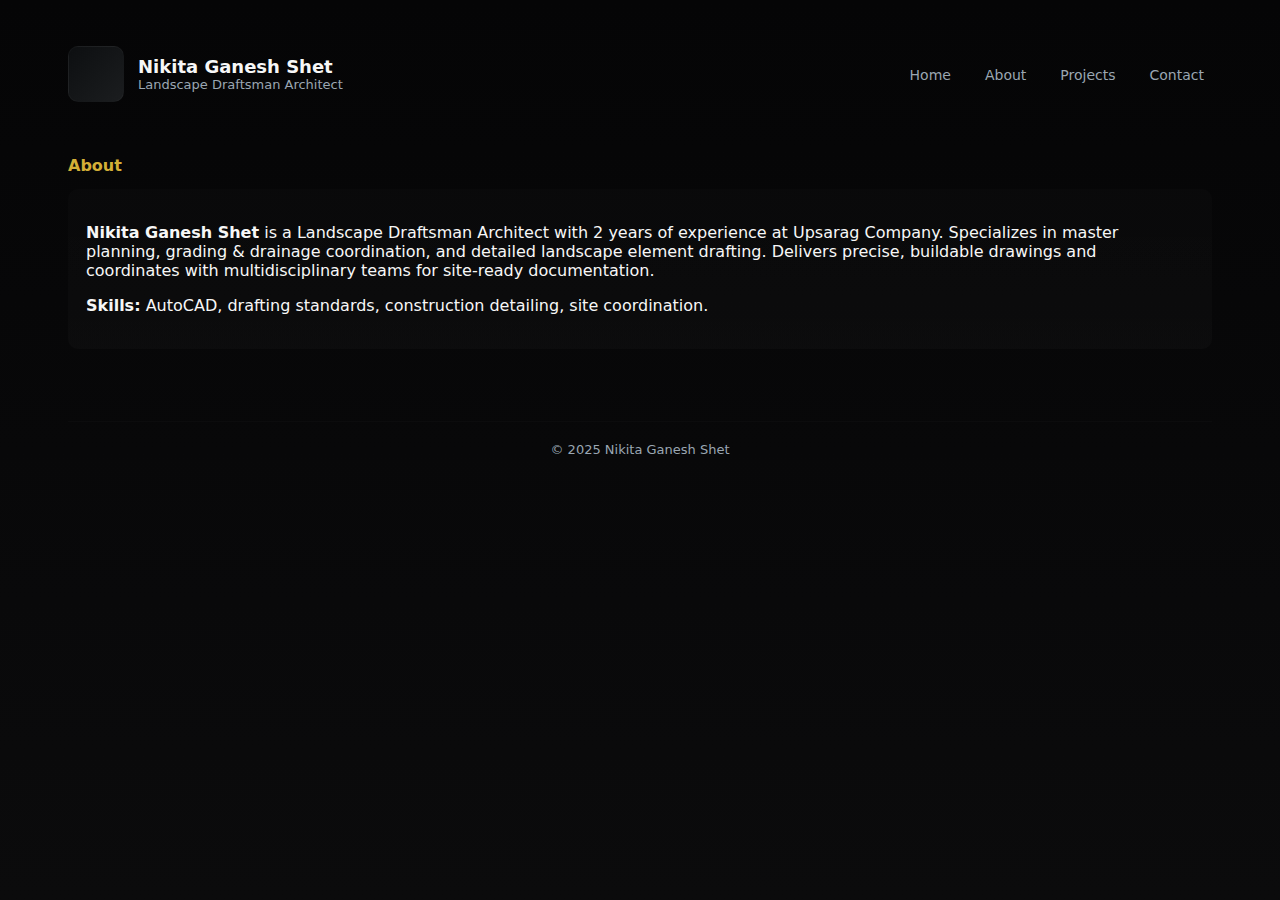
<file: about.html>
<!doctype html><html><head><meta charset="utf-8"><meta name="viewport" content="width=device-width,initial-scale=1"><title>About — Nikita</title><link rel="stylesheet" href="assets/css/style.css"></head><body>
<div class="container">
<header class="header"><div class="brand"><div class="logo"></div><div class="title"><h1>Nikita Ganesh Shet</h1><p>Landscape Draftsman Architect</p></div></div><nav class="nav"><a href="index.html">Home</a><a href="about.html">About</a><a href="projects.html">Projects</a><a href="contact.html">Contact</a></nav></header>
<section class="section"><h2>About</h2><div class="about" style="background:linear-gradient(180deg, rgba(255,255,255,0.01), rgba(255,255,255,0.02));padding:18px;border-radius:10px">
<p><strong>Nikita Ganesh Shet</strong> is a Landscape Draftsman Architect with 2 years of experience at Upsarag Company. Specializes in master planning, grading & drainage coordination, and detailed landscape element drafting. Delivers precise, buildable drawings and coordinates with multidisciplinary teams for site-ready documentation.</p>
<p style="margin-top:10px"><strong>Skills:</strong> AutoCAD, drafting standards, construction detailing, site coordination.</p>
</div></section>
<div class="footer">© 2025 Nikita Ganesh Shet</div></div></body></html>
</file>
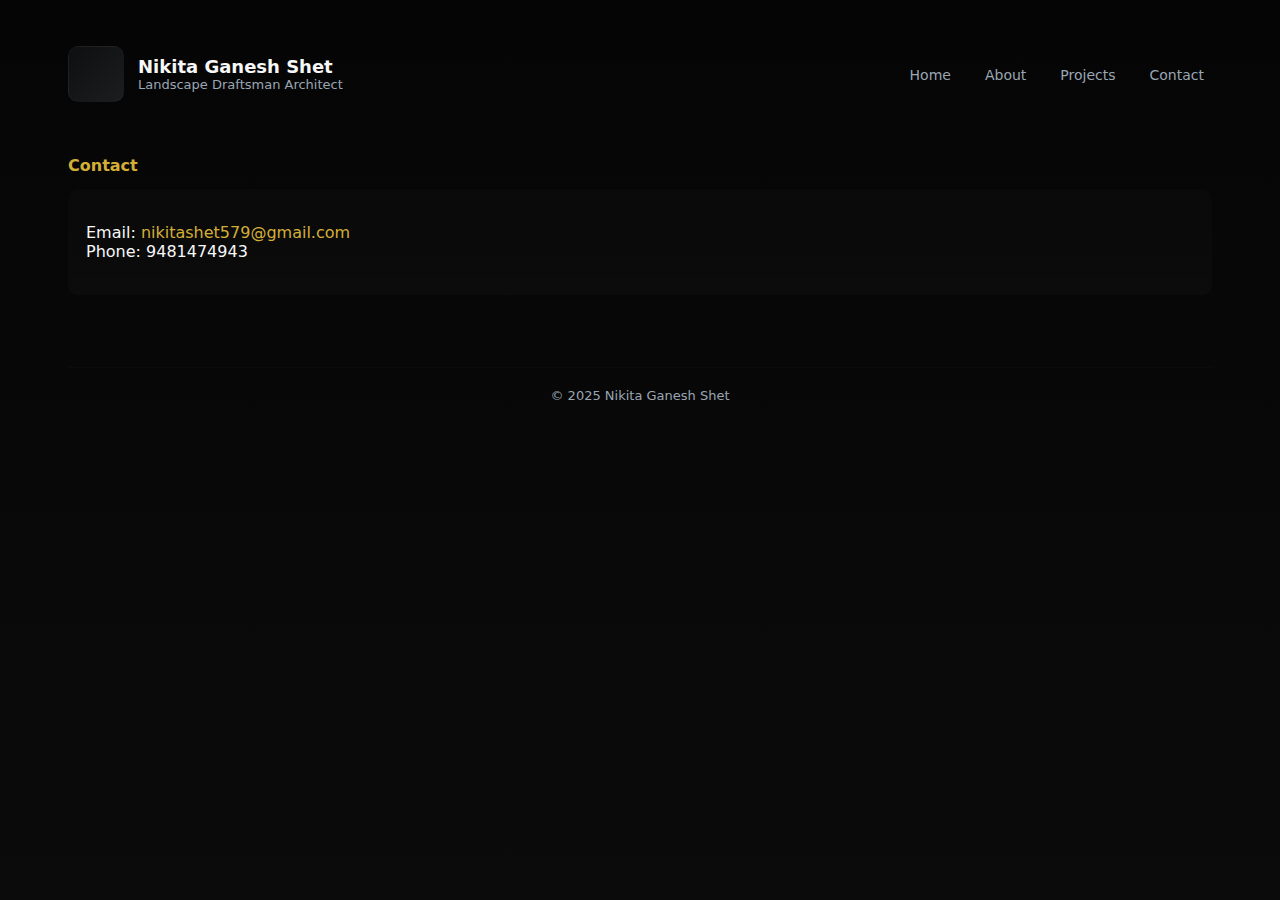
<file: contact.html>
<!doctype html><html><head><meta charset="utf-8"><meta name="viewport" content="width=device-width,initial-scale=1"><title>Contact — Nikita</title><link rel="stylesheet" href="assets/css/style.css"></head><body>
<div class="container">
<header class="header"><div class="brand"><div class="logo"></div><div class="title"><h1>Nikita Ganesh Shet</h1><p>Landscape Draftsman Architect</p></div></div><nav class="nav"><a href="index.html">Home</a><a href="about.html">About</a><a href="projects.html">Projects</a><a href="contact.html">Contact</a></nav></header>
<section class="section"><h2>Contact</h2><div class="about" style="padding:18px;border-radius:10px;background:linear-gradient(180deg, rgba(255,255,255,0.01), rgba(255,255,255,0.02));"><p>Email: <a href="mailto:nikitashet579@gmail.com" style="color:var(--accent);text-decoration:none">nikitashet579@gmail.com</a><br>Phone: 9481474943</p></div></section>
<div class="footer">© 2025 Nikita Ganesh Shet</div></div></body></html>
</file>
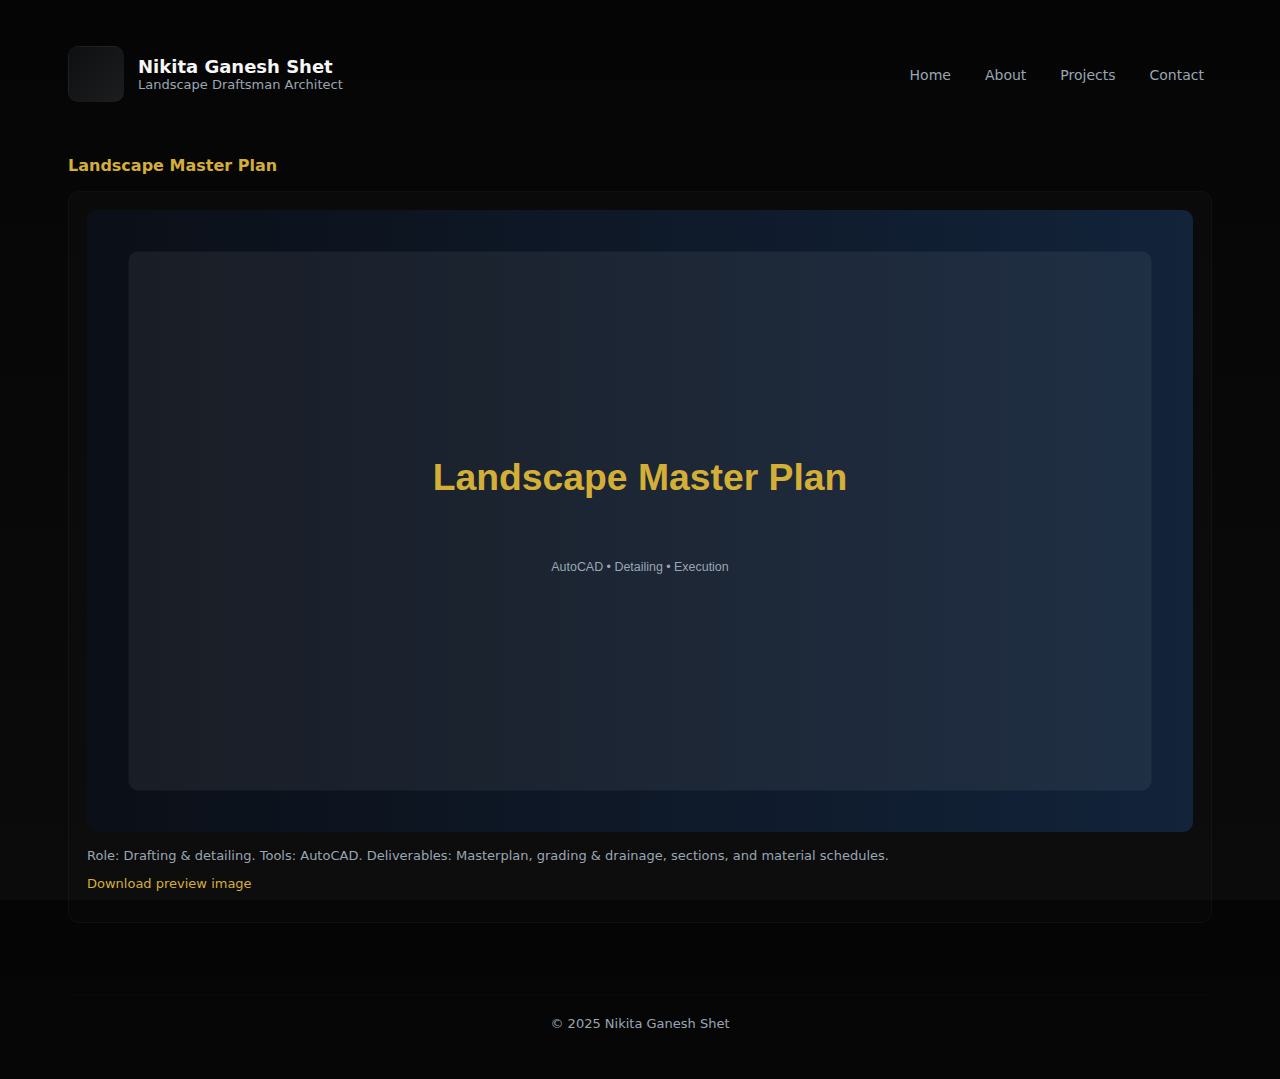
<file: project-1.html>
<!doctype html><html><head><meta charset='utf-8'><meta name='viewport' content='width=device-width,initial-scale=1'><title>Landscape Master Plan</title><link rel='stylesheet' href='assets/css/style.css'></head><body>
<div class='container'>
<header class='header'><div class='brand'><div class='logo'></div><div class='title'><h1>Nikita Ganesh Shet</h1><p>Landscape Draftsman Architect</p></div></div><nav class='nav'><a href='index.html'>Home</a><a href='about.html'>About</a><a href='projects.html'>Projects</a><a href='contact.html'>Contact</a></nav></header>
<section class='section'><h2 style='color:var(--accent)'>Landscape Master Plan</h2>
<div class='card' style='padding:18px;margin-top:16px'>
<img src='assets/img/proj1.svg' style='width:100%;border-radius:10px'>
<div style='margin-top:12px;color:var(--muted)'>
<p>Role: Drafting & detailing. Tools: AutoCAD. Deliverables: Masterplan, grading & drainage, sections, and material schedules.</p>
<p style='margin-top:10px'><a href='assets/img/proj1.svg' download style='color:var(--accent);text-decoration:none'>Download preview image</a></p>
</div>
</div></section>
<div class='footer'>© 2025 Nikita Ganesh Shet</div></div></body></html>
</file>
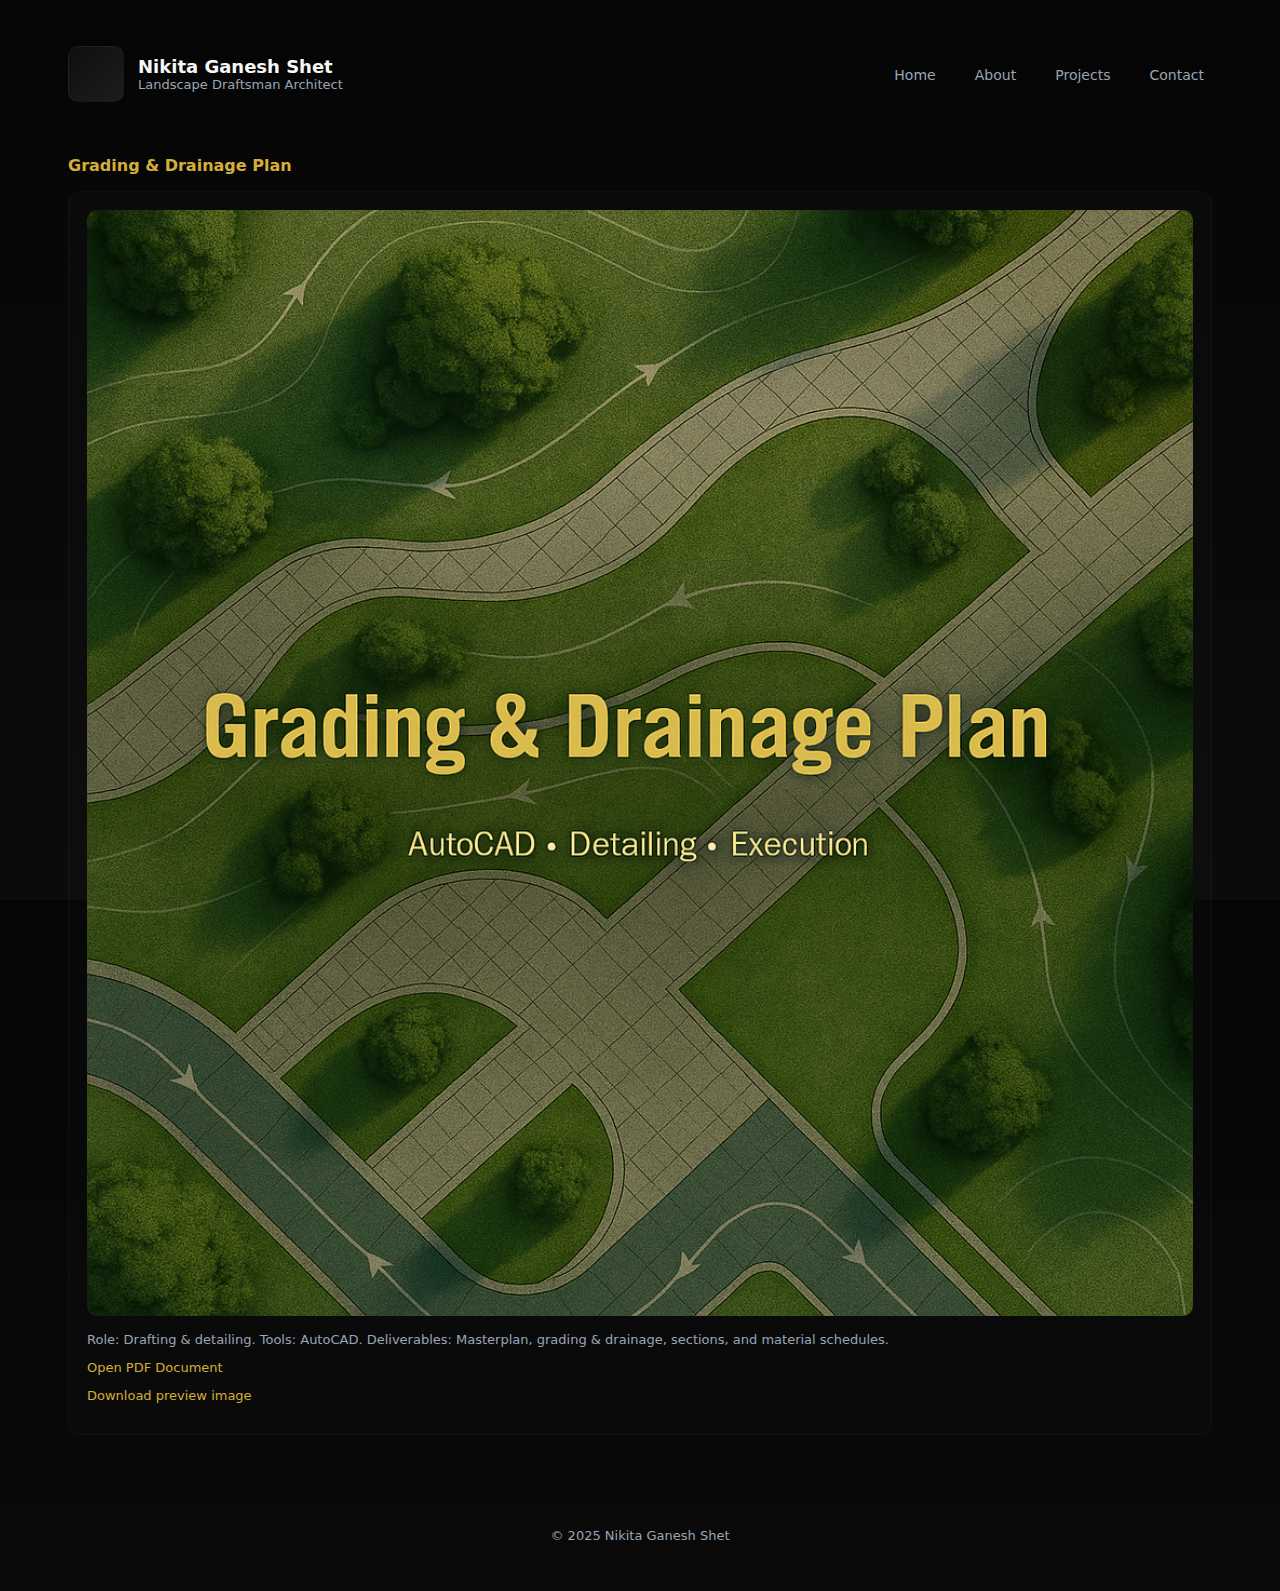
<file: project-2.html>
<!doctype html>
<html>
<head>
<meta charset='utf-8'>
<meta name='viewport' content='width=device-width,initial-scale=1'>
<title>Grading & Drainage Plan</title>
<link rel='stylesheet' href='assets/css/style.css'>
</head>

<body>
<div class='container'>

<header class='header'>
    <div class='brand'>
        <div class='logo'></div>
        <div class='title'>
            <h1>Nikita Ganesh Shet</h1>
            <p>Landscape Draftsman Architect</p>
        </div>
    </div>

    <nav class='nav'>
        <a href='index.html'>Home</a>
        <a href='about.html'>About</a>
        <a href='projects.html'>Projects</a>
        <a href='contact.html'>Contact</a>
    </nav>
</header>

<section class='section'>
    <h2 style='color:var(--accent)'>Grading & Drainage Plan</h2>

    <div class='card' style='padding:18px;margin-top:16px'>
        <img src='assets/img/grading.png' style='width:100%;border-radius:10px'>

        <div style='margin-top:12px;color:var(--muted)'>
            <p>
                Role: Drafting & detailing. Tools: AutoCAD. Deliverables:
                Masterplan, grading & drainage, sections, and material schedules.
            </p>

            <!-- PDF OPEN LINK -->
            <p style='margin-top:10px'>
                <a href='assets/docsss/GRADING & DRAINAGE PLAN.pdf'
                   target='_blank'
                   style='color:var(--accent);text-decoration:none'>
                    Open PDF Document
                </a>
            </p>

            <!-- IMAGE DOWNLOAD -->
            <p style='margin-top:6px'>
                <a href='assets/img/grading.png'
                   download
                   style='color:var(--accent);text-decoration:none'>
                    Download preview image
                </a>
            </p>
        </div>
    </div>
</section>

<div class='footer'>© 2025 Nikita Ganesh Shet</div>

</div>
</body>
</html>
</file>
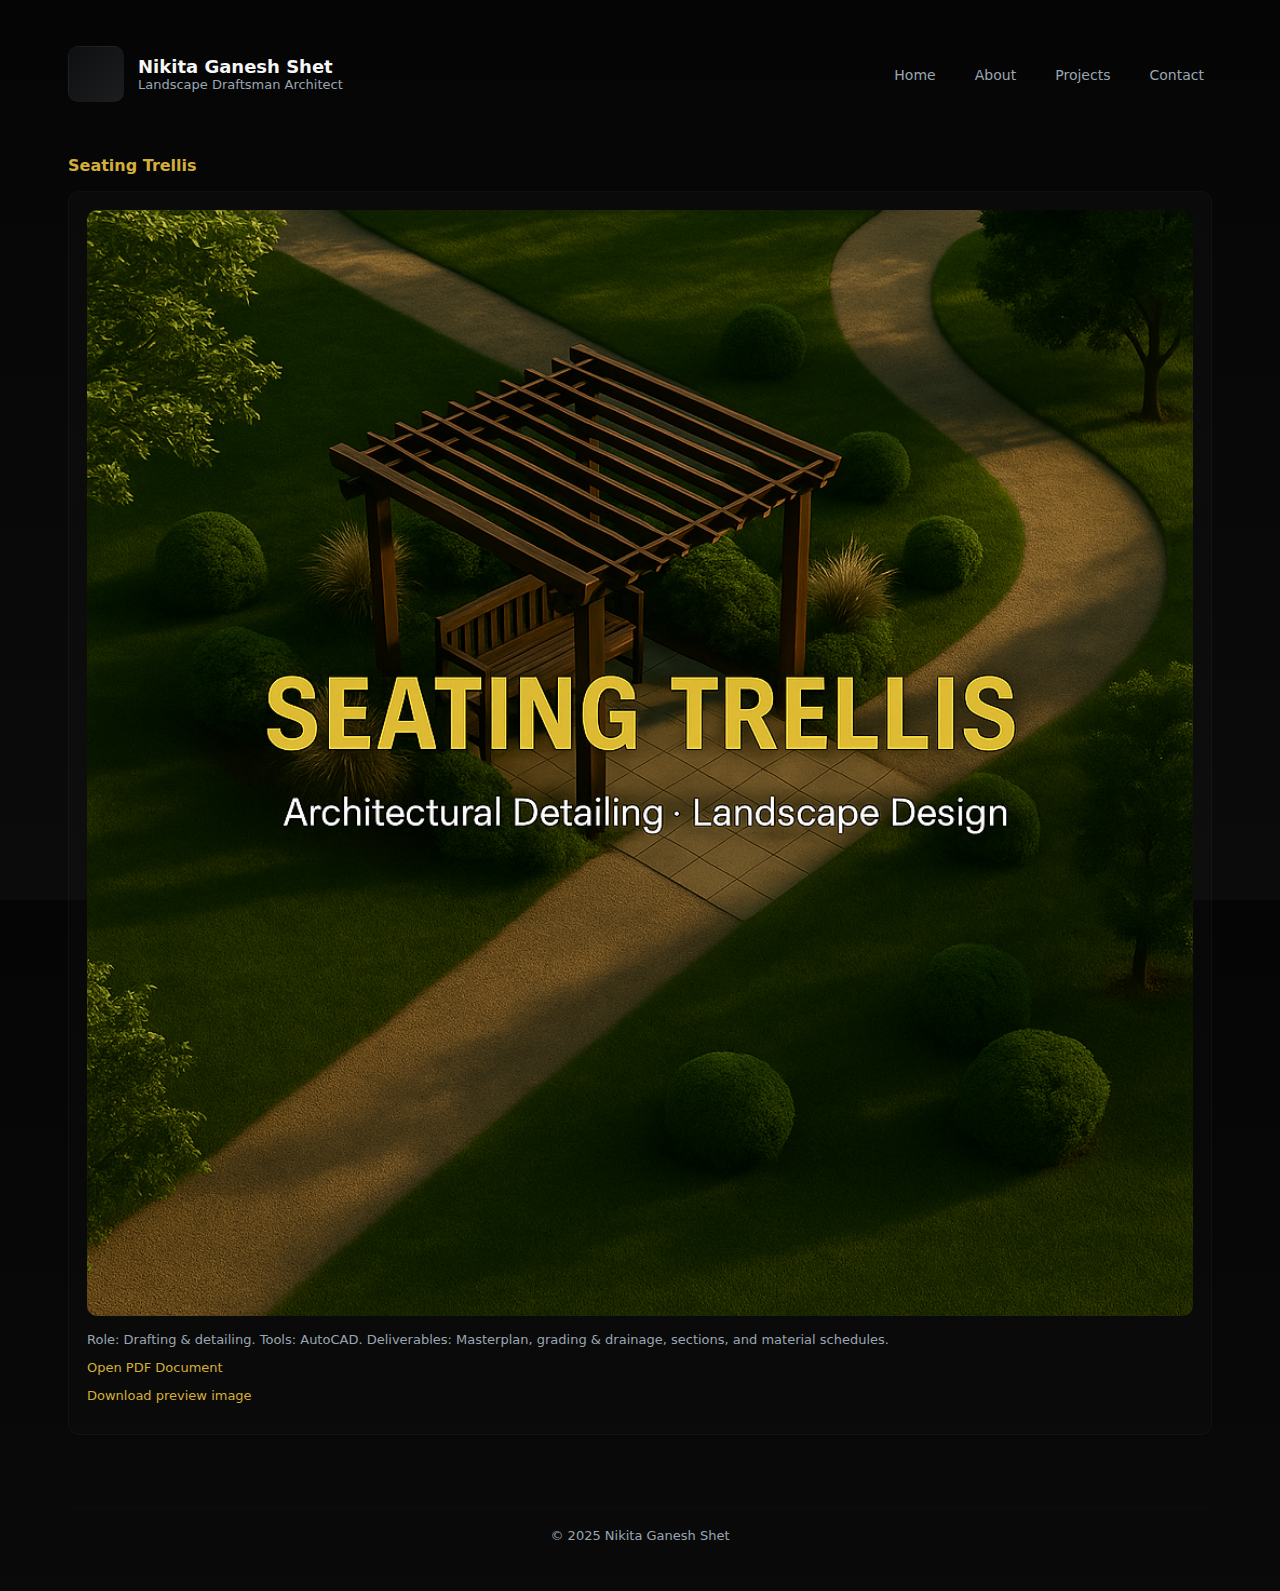
<file: project-3.html>
<!doctype html>
<html>
<head>
<meta charset='utf-8'>
<meta name='viewport' content='width=device-width,initial-scale=1'>
<title>Seating Trellis</title>
<link rel='stylesheet' href='assets/css/style.css'>
</head>

<body>
<div class='container'>

<header class='header'>
    <div class='brand'>
        <div class='logo'></div>
        <div class='title'>
            <h1>Nikita Ganesh Shet</h1>
            <p>Landscape Draftsman Architect</p>
        </div>
    </div>

    <nav class='nav'>
        <a href='index.html'>Home</a>
        <a href='about.html'>About</a>
        <a href='projects.html'>Projects</a>
        <a href='contact.html'>Contact</a>
    </nav>
</header>

<section class='section'>
    <h2 style='color:var(--accent)'>Seating Trellis</h2>

    <div class='card' style='padding:18px;margin-top:16px'>
        <img src='assets/img/trellis.png' style='width:100%;border-radius:10px'>

        <div style='margin-top:12px;color:var(--muted)'>
            <p>
                Role: Drafting & detailing. Tools: AutoCAD. Deliverables:
                Masterplan, grading & drainage, sections, and material schedules.
            </p>

            <!-- PDF OPEN LINK -->
            <p style='margin-top:10px'>
                <a href='assets/docsss/10 SEATING TRELLIS.pdf'
                   target='_blank'
                   style='color:var(--accent);text-decoration:none'>
                    Open PDF Document
                </a>
            </p>

            <!-- IMAGE DOWNLOAD -->
            <p style='margin-top:6px'>
                <a href='assets/img/seating.png'
                   download
                   style='color:var(--accent);text-decoration:none'>
                    Download preview image
                </a>
            </p>
        </div>
    </div>
</section>

<div class='footer'>© 2025 Nikita Ganesh Shet</div>

</div>
</body>
</html>
</file>
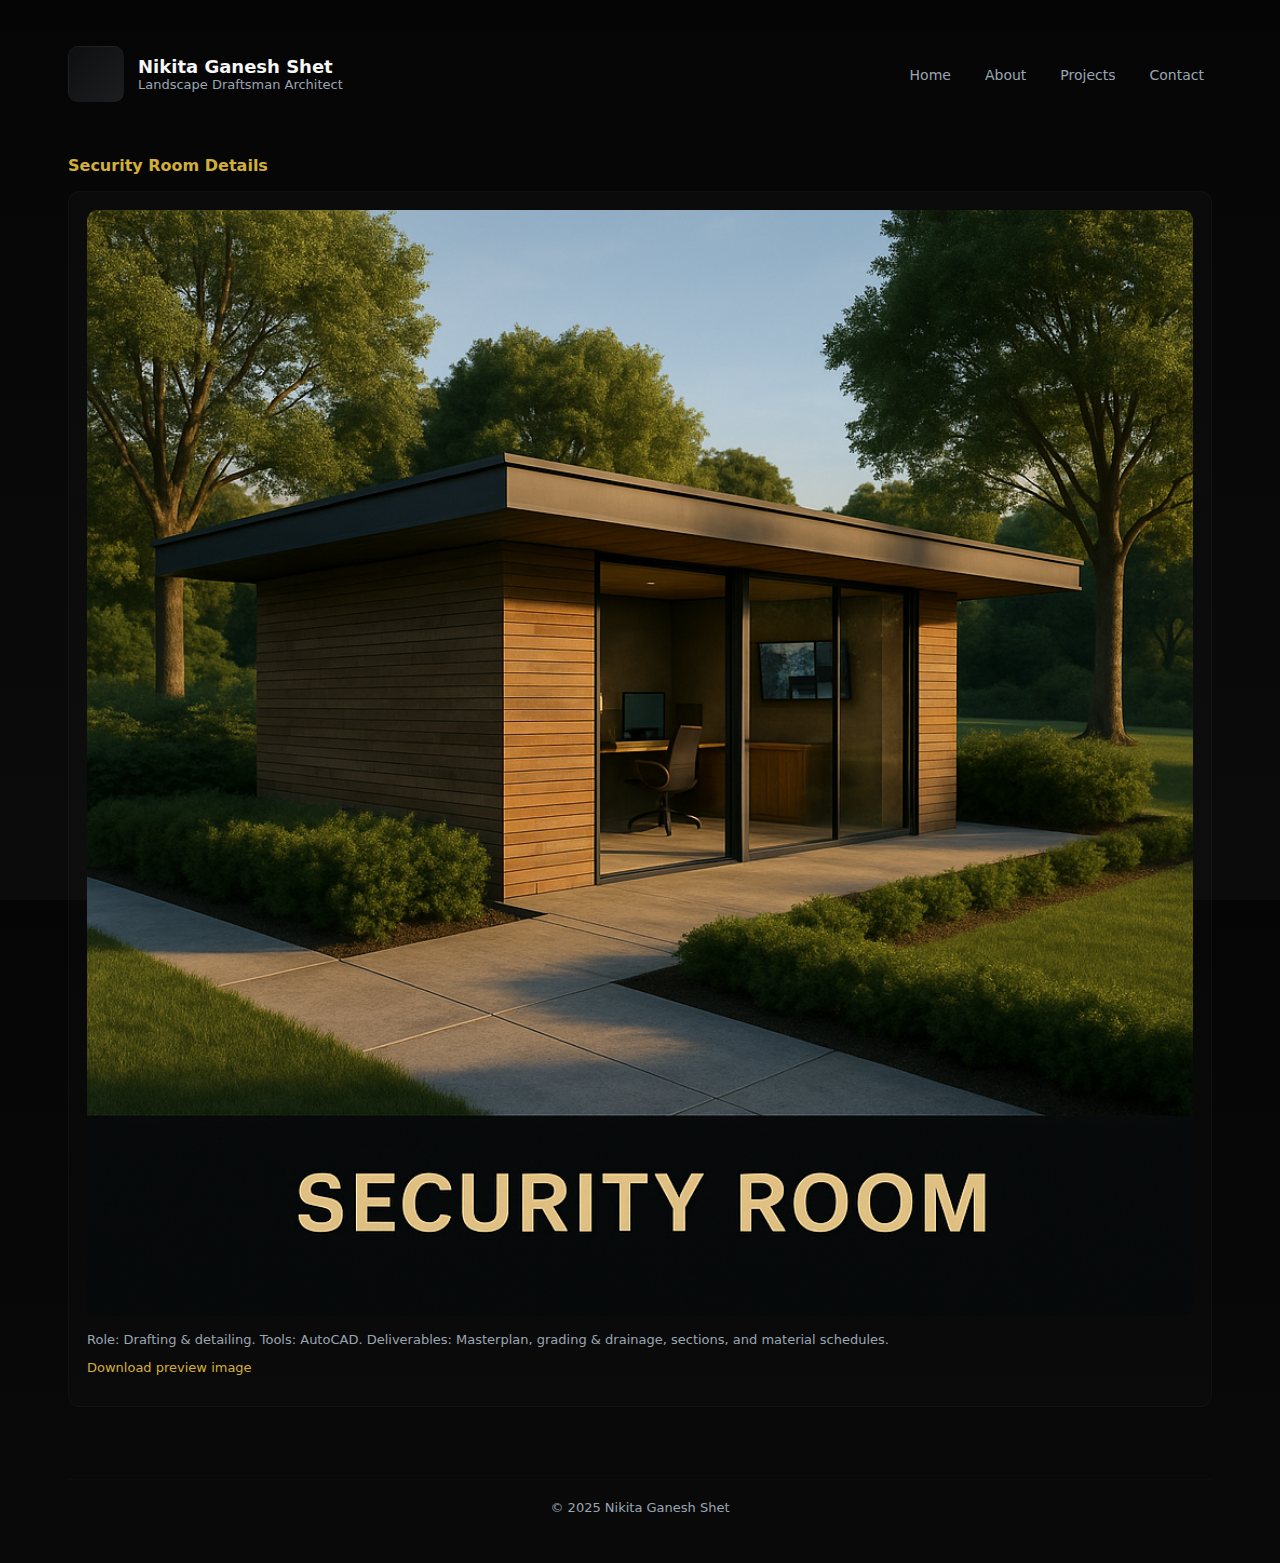
<file: project-4.html>
<!doctype html><html><head><meta charset='utf-8'><meta name='viewport' content='width=device-width,initial-scale=1'><title>Security Room Details</title><link rel='stylesheet' href='assets/css/style.css'></head><body>
<div class='container'>
<header class='header'><div class='brand'><div class='logo'></div><div class='title'><h1>Nikita Ganesh Shet</h1><p>Landscape Draftsman Architect</p></div></div><nav class='nav'><a href='index.html'>Home</a><a href='about.html'>About</a><a href='projects.html'>Projects</a><a href='contact.html'>Contact</a></nav></header>
<section class='section'><h2 style='color:var(--accent)'>Security Room Details</h2>
<div class='card' style='padding:18px;margin-top:16px'>
<img src='assets/img/security.png' style='width:100%;border-radius:10px'>
<div style='margin-top:12px;color:var(--muted)'>
<p>Role: Drafting & detailing. Tools: AutoCAD. Deliverables: Masterplan, grading & drainage, sections, and material schedules.</p>
<p style='margin-top:10px'><a href='assets/security.png' download style='color:var(--accent);text-decoration:none'>Download preview image</a></p>
</div>
</div></section>
<div class='footer'>© 2025 Nikita Ganesh Shet</div></div></body></html>
</file>
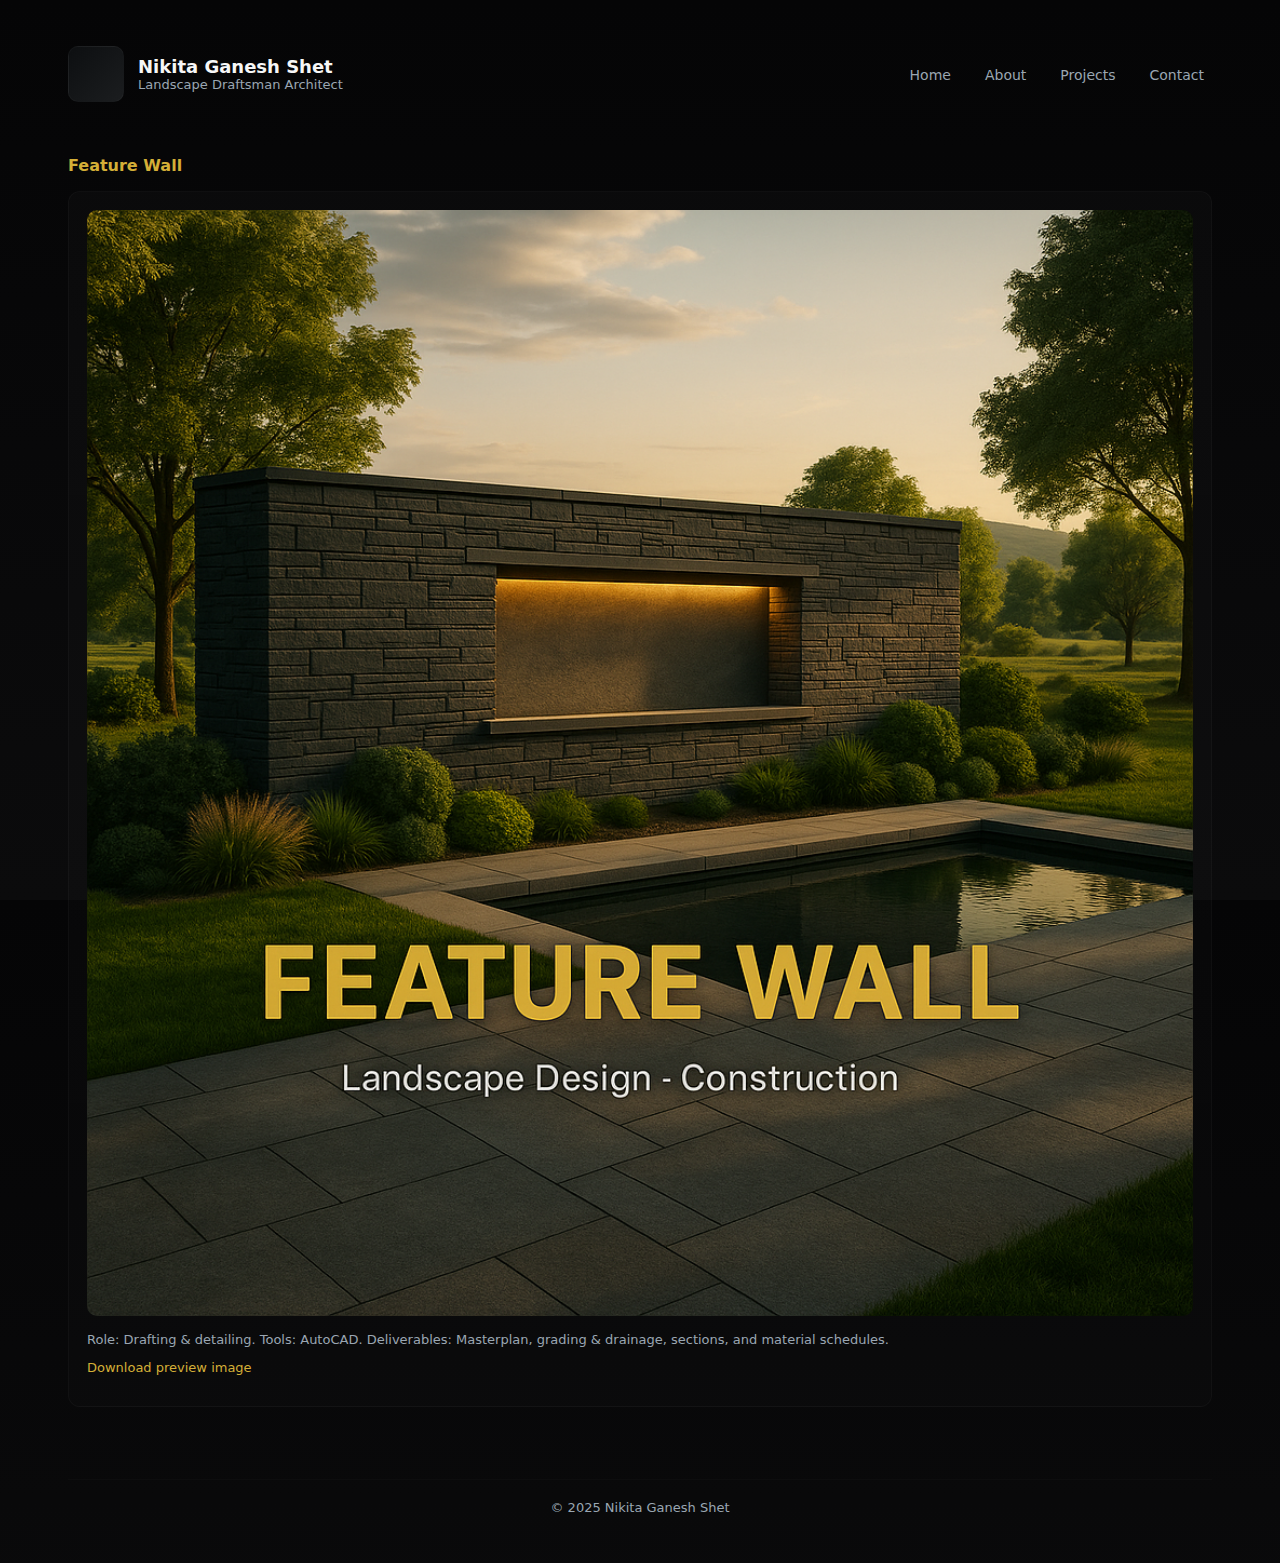
<file: project-5.html>
<!doctype html><html><head><meta charset='utf-8'><meta name='viewport' content='width=device-width,initial-scale=1'><title>Feature Wall</title><link rel='stylesheet' href='assets/css/style.css'></head><body>
<div class='container'>
<header class='header'><div class='brand'><div class='logo'></div><div class='title'><h1>Nikita Ganesh Shet</h1><p>Landscape Draftsman Architect</p></div></div><nav class='nav'><a href='index.html'>Home</a><a href='about.html'>About</a><a href='projects.html'>Projects</a><a href='contact.html'>Contact</a></nav></header>
<section class='section'><h2 style='color:var(--accent)'>Feature Wall</h2>
<div class='card' style='padding:18px;margin-top:16px'>
<img src='assets/img/featurewalll.png' style='width:100%;border-radius:10px'>
<div style='margin-top:12px;color:var(--muted)'>
<p>Role: Drafting & detailing. Tools: AutoCAD. Deliverables: Masterplan, grading & drainage, sections, and material schedules.</p>
<p style='margin-top:10px'><a href='assets/img/featurewalll.svg' download style='color:var(--accent);text-decoration:none'>Download preview image</a></p>
</div>
</div></section>
<div class='footer'>© 2025 Nikita Ganesh Shet</div></div></body></html>
</file>
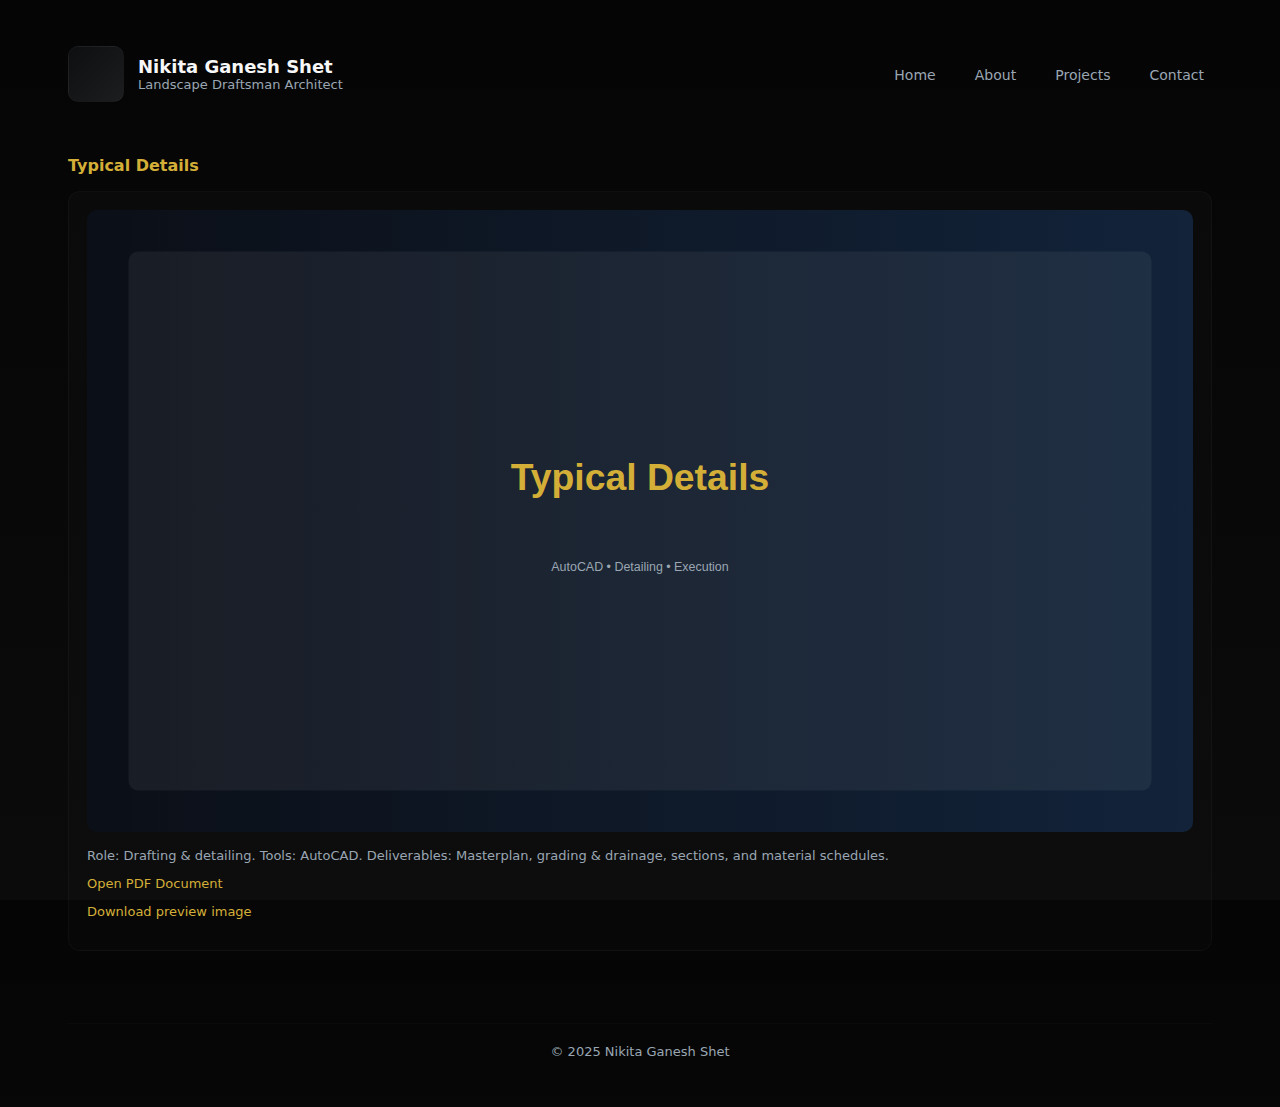
<file: project-6.html>
<!doctype html>
<html>
<head>
<meta charset='utf-8'>
<meta name='viewport' content='width=device-width,initial-scale=1'>
<title>Typical Details</title>
<link rel='stylesheet' href='assets/css/style.css'>
</head>

<body>
<div class='container'>

<header class='header'>
    <div class='brand'>
        <div class='logo'></div>
        <div class='title'>
            <h1>Nikita Ganesh Shet</h1>
            <p>Landscape Draftsman Architect</p>
        </div>
    </div>

    <nav class='nav'>
        <a href='index.html'>Home</a>
        <a href='about.html'>About</a>
        <a href='projects.html'>Projects</a>
        <a href='contact.html'>Contact</a>
    </nav>
</header>

<section class='section'>
    <h2 style='color:var(--accent)'>Typical Details</h2>

    <div class='card' style='padding:18px;margin-top:16px'>
        <img src='assets/img/proj6.svg' style='width:100%;border-radius:10px'>

        <div style='margin-top:12px;color:var(--muted)'>
            <p>
                Role: Drafting & detailing. Tools: AutoCAD. Deliverables:
                Masterplan, grading & drainage, sections, and material schedules.
            </p>

            <!-- PDF OPEN LINK -->
            <p style='margin-top:10px'>
                <a href='assets/docsss/TYPICAL DETAILS.pdf'
                   target='_blank'
                   style='color:var(--accent);text-decoration:none'>
                    Open PDF Document
                </a>
            </p>

            <!-- IMAGE DOWNLOAD LINK -->
            <p style='margin-top:6px'>
                <a href='assets/img/proj6.svg'
                   download
                   style='color:var(--accent);text-decoration:none'>
                    Download preview image
                </a>
            </p>

        </div>
    </div>
</section>

<div class='footer'>© 2025 Nikita Ganesh Shet</div>

</div>
</body>
</html>
</file>
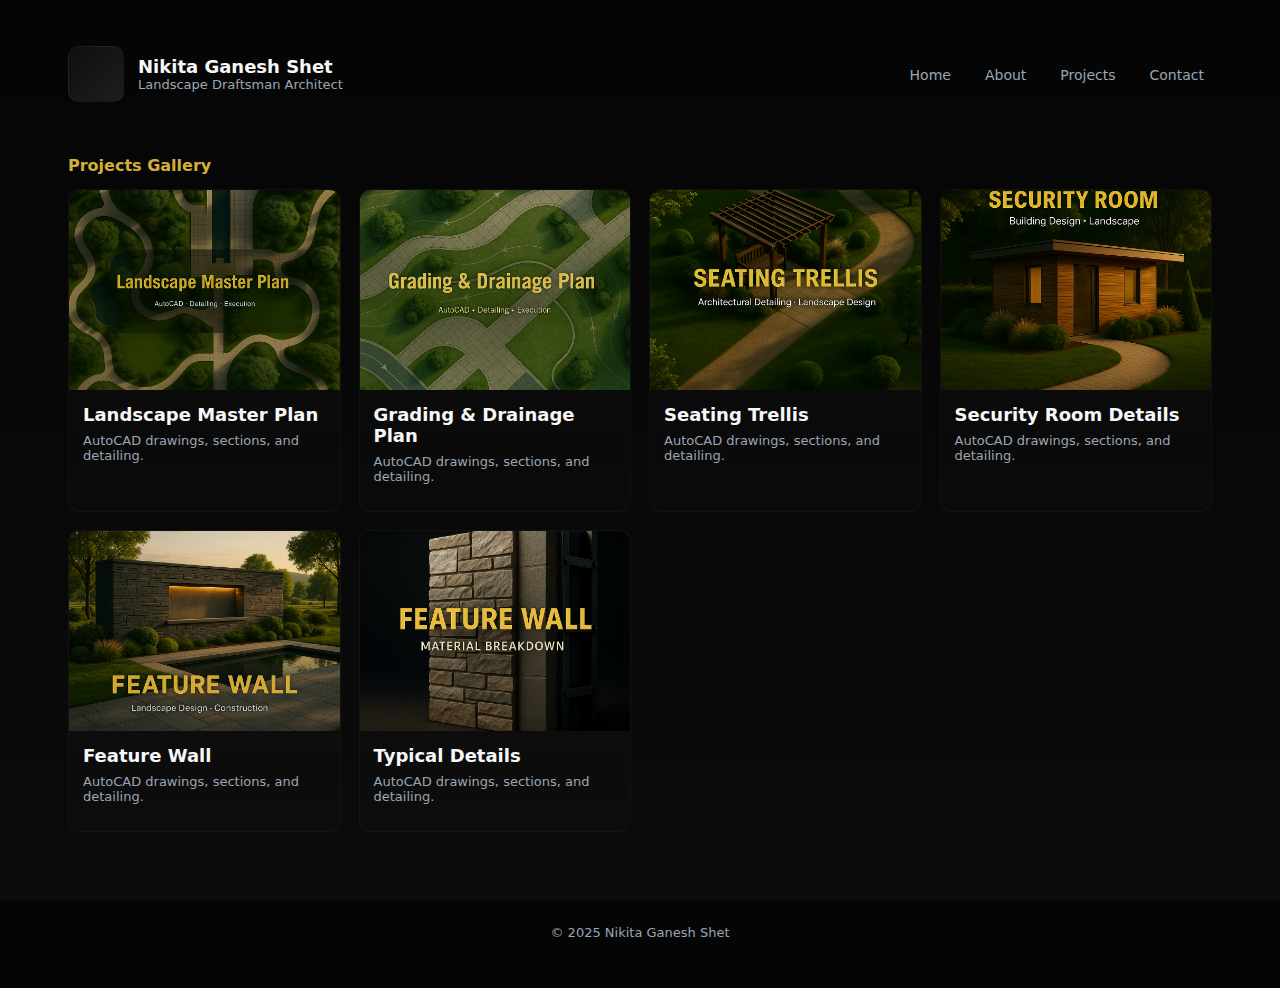
<file: projects.html>
<!doctype html><html><head><meta charset="utf-8"><meta name="viewport" content="width=device-width,initial-scale=1"><title>Projects — Nikita</title><link rel="stylesheet" href="assets/css/style.css"></head><body>
<div class="container">
<header class="header"><div class="brand"><div class="logo"></div><div class="title"><h1>Nikita Ganesh Shet</h1><p>Landscape Draftsman Architect</p></div></div><nav class="nav"><a href="index.html">Home</a><a href="about.html">About</a><a href="projects.html">Projects</a><a href="contact.html">Contact</a></nav></header>
<section class="section"><h2>Projects Gallery</h2><div class="grid">

      <article class="card">
        <a href="project-1.html"><div class="thumb"><img src="assets/img/landscape.png" alt="Landscape Master Plan"></div></a>
        <div class="info"><h3>Landscape Master Plan</h3><p>AutoCAD drawings, sections, and detailing.</p></div>
      </article>
    
      <article class="card">
        <a href="project-2.html"><div class="thumb"><img src="assets/img/grading.png" alt="Grading & Drainage Plan"></div></a>
        <div class="info"><h3>Grading & Drainage Plan</h3><p>AutoCAD drawings, sections, and detailing.</p></div>
      </article>
    
      <article class="card">
        <a href="project-3.html"><div class="thumb"><img src="assets/img/trellis.png" alt="Seating Trellis"></div></a>
        <div class="info"><h3>Seating Trellis</h3><p>AutoCAD drawings, sections, and detailing.</p></div>
      </article>
    
      <article class="card">
        <a href="project-4.html"><div class="thumb"><img src="assets/img/securityroom.png" alt="Security Room Details"></div></a>
        <div class="info"><h3>Security Room Details</h3><p>AutoCAD drawings, sections, and detailing.</p></div>
      </article>
    
      <article class="card">
        <a href="project-5.html"><div class="thumb"><img src="assets/img/featurewalll.png" alt="Feature Wall"></div></a>
        <div class="info"><h3>Feature Wall</h3><p>AutoCAD drawings, sections, and detailing.</p></div>
      </article>
    
      <article class="card">
        <a href="project-6.html"><div class="thumb"><img src="assets/img/wall.png" alt="Typical Details"></div></a>
        <div class="info"><h3>Typical Details</h3><p>AutoCAD drawings, sections, and detailing.</p></div>
      </article>
    </div></section><div class='footer'>© 2025 Nikita Ganesh Shet</div></div></body></html>
</file>
<file: assets/css/style.css>
:root{
  --bg:#070809; --panel:#0e1012; --accent:#d4af37; --muted:#9aa6b2; --white:#f7f7f7;
  --maxw:1200px;
}
*{box-sizing:border-box}
html,body{height:100%}
body{margin:0;font-family:Inter, ui-sans-serif, system-ui, -apple-system, "Segoe UI", Roboto, "Helvetica Neue";background:linear-gradient(180deg,#050506 0%,#0b0b0c 100%);color:var(--white);-webkit-font-smoothing:antialiased}
.container{max-width:var(--maxw);margin:0 auto;padding:28px}
.header{display:flex;align-items:center;justify-content:space-between;padding:18px 0}
.brand{display:flex;align-items:center;gap:14px}
.logo{width:56px;height:56px;border-radius:10px;background:linear-gradient(135deg,#0d0f11,#1b1d1f);display:flex;align-items:center;justify-content:center;border:1px solid rgba(255,255,255,0.03)}
.logo svg{width:34px;height:34px;opacity:0.95}
.title h1{font-size:18px;margin:0}
.title p{margin:0;color:var(--muted);font-size:13px}

/* nav */
.nav a{color:var(--muted);text-decoration:none;margin-left:18px;font-size:14px;padding:8px;border-radius:8px}
.nav a:hover{color:var(--white);background:rgba(255,255,255,0.03)}

/* HERO SLIDER */
.hero-wrap{position:relative;margin-top:18px;border-radius:12px;overflow:hidden;border:1px solid rgba(255,255,255,0.03)}
.slider{display:flex;transition:transform 0.8s cubic-bezier(.2,.9,.3,1);will-change:transform}
.slide{min-width:100%;display:block;position:relative}
.slide img{width:100%;height:520px;object-fit:cover;display:block;filter:contrast(1.02) saturate(0.95) brightness(0.92)}
.hero-overlay{position:absolute;left:48px;top:80px;z-index:3;color:var(--white);max-width:540px}
.kicker{color:var(--accent);letter-spacing:1px;font-weight:700;font-size:12px}
.hero-title{font-size:40px;line-height:1.02;margin-top:12px}
.hero-desc{color:var(--muted);margin-top:12px;font-size:15px;max-width:540px}

/* slider controls */
.controls{position:absolute;right:24px;bottom:24px;display:flex;gap:10px;z-index:4}
.ctrl{width:12px;height:12px;border-radius:50%;background:rgba(255,255,255,0.08);border:1px solid rgba(255,255,255,0.04);cursor:pointer}
.ctrl.active{background:var(--accent);box-shadow:0 0 12px rgba(212,175,55,0.14)}

/* Projects grid */
.section{padding:36px 0}
.section h2{color:var(--accent);margin:0 0 14px 0;font-size:16px}
.grid{display:grid;grid-template-columns:repeat(auto-fit,minmax(260px,1fr));gap:18px}
.card{background:linear-gradient(180deg, rgba(255,255,255,0.02), rgba(255,255,255,0.01));border-radius:12px;padding:0;overflow:hidden;border:1px solid rgba(255,255,255,0.03);transition:transform .28s ease, box-shadow .28s ease}
.card:hover{transform:translateY(-8px);box-shadow:0 18px 40px rgba(2,6,23,0.6)}
.card .thumb{height:200px;overflow:hidden}
.card .thumb img{width:100%;height:100%;object-fit:cover;display:block;transition:transform .8s ease}
.card:hover .thumb img{transform:scale(1.06)}
.card .info{padding:14px}
.card h3{margin:0;font-size:18px}
.card p{color:var(--muted);margin-top:8px;font-size:13px}

/* footer */
.footer{margin-top:36px;padding:20px;text-align:center;color:var(--muted);font-size:13px;border-top:1px solid rgba(255,255,255,0.02)}

/* responsive */
@media (max-width:800px){
  .hero-title{font-size:28px}
  .hero-overlay{left:20px;top:40px}
  .slide img{height:360px}
  .grid{grid-template-columns:repeat(1,1fr)}
}
</file>
